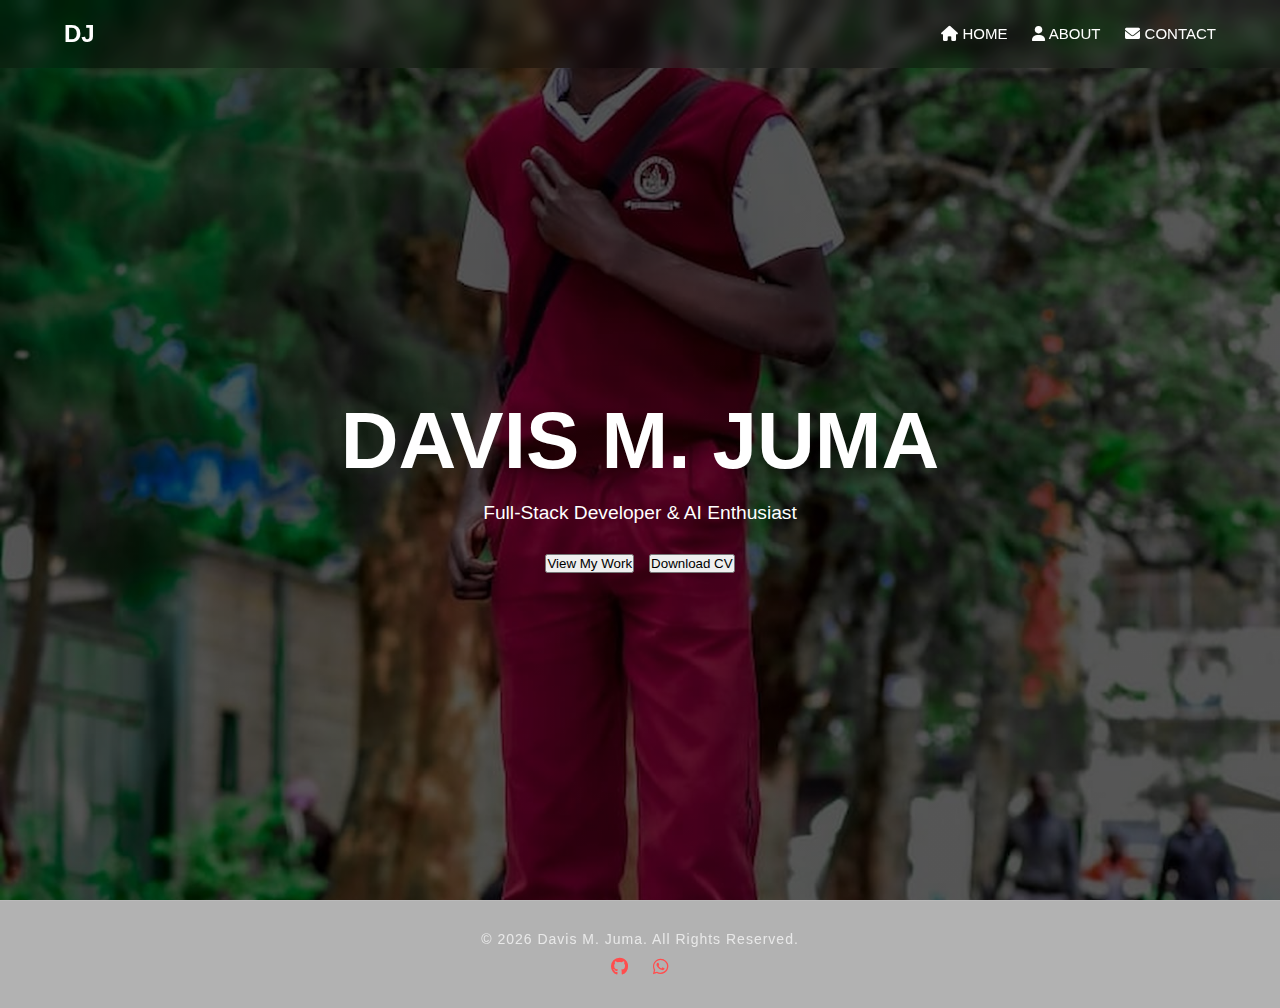
<file: index.html>
<!DOCTYPE html>
<html lang="en">
<head>
    <meta charset="UTF-8">
    <meta name="viewport" content="width=device-width, initial-scale=1.0">
    <title>Davis Juma | Portfolio</title>
    <link rel="stylesheet" href="https://cdnjs.cloudflare.com/ajax/libs/font-awesome/6.0.0-beta3/css/all.min.css">
    <link rel="stylesheet" href="back.css">
</head>
<body>
    <div class="banner">
        <div id="preloader">
    <div class="loader"></div>
</div>
        <nav class="navbar">
            <div class="logo">DJ</div> <ul>
                <li><a href="index.html"><i class="fas fa-home"></i> HOME</a></li>
                <li><a href="aboutme.html"><i class="fas fa-user"></i> ABOUT</a></li>
                <li><a href="contactme.html"><i class="fas fa-envelope"></i> CONTACT</a></li>
            </ul>
        </nav>
        <div class="content">
            <h1>DAVIS M. JUMA</h1>
            <p>Full-Stack Developer & AI Enthusiast</p>
            <div class="button-group">
                <button class="main-btn" onclick="location.href='aboutme.html'">View My Work</button>
                <button class="sub-btn">Download CV</button>
            </div>
        </div>
    </div>
    <footer class="footer">
    <p>&copy; 2026 Davis M. Juma. All Rights Reserved.</p>
    <div class="footer-links">
        <a href="https://github.com/Davis-Juma" target="_blank"><i class="fab fa-github"></i></a>
        <a href="https://wa.me/254705074141" target="_blank"><i class="fab fa-whatsapp"></i></a>
    </div>
</footer>
<link rel="stylesheet" href="https://cdnjs.cloudflare.com/ajax/libs/font-awesome/6.0.0-beta3/css/all.min.css">
<script>
    window.addEventListener("load", function() {
        const preloader = document.getElementById("preloader");
        preloader.classList.add("loader-fade");
        // Remove from DOM after fade out
        setTimeout(() => {
            preloader.style.display = "none";
        }, 500);
    });
</script>
</body>
</html>
</file>
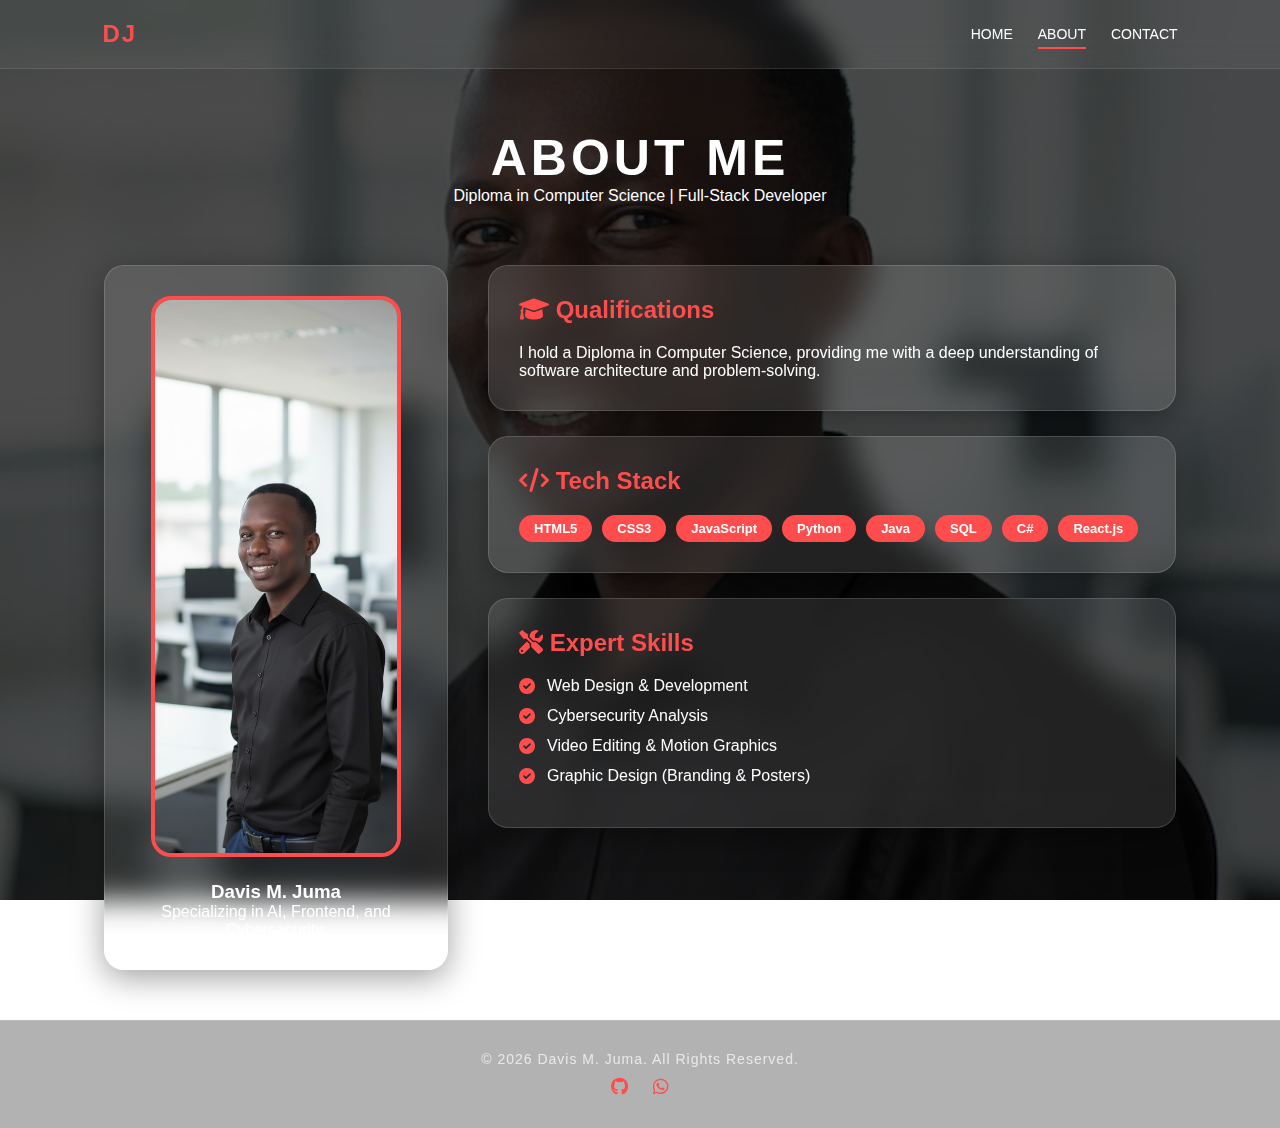
<file: aboutme.html>
<!DOCTYPE html>
<html lang="en">
<head>
    <meta charset="UTF-8">
    <meta name="viewport" content="width=device-width, initial-scale=1.0">
    <title>About Me | Davis Juma</title>
    <link rel="stylesheet" href="aboutme.css">
    
</head>
<body>
    <div class="main-container">
        <div id="preloader">
    <div class="loader"></div>
</div>
        <nav class="navbar">
            <div class="logo">DJ</div>
            <ul>
                <li><a href="index.html">HOME</a></li>
                <li><a href="aboutme.html" class="active">ABOUT</a></li>
                <li><a href="contactme.html">CONTACT</a></li>
            </ul>
        </nav>

        <header class="about-header">
            <h1>ABOUT ME</h1>
            <p>Diploma in Computer Science | Full-Stack Developer</p>
        </header>

        <main class="about-grid">
            <section class="profile-card">
                <div class="profile-img-container">
                    <img src="dhlfblc_082624 (1).jpg" alt="Davis Juma">
                </div>
                <h3>Davis M. Juma</h3>
                <p>Specializing in AI, Frontend, and Cybersecurity.</p>
            </section>

            <div class="details-container">
                <section class="info-section">
                    <h2><i class="fas fa-graduation-cap"></i> Qualifications</h2>
                    <p>I hold a Diploma in Computer Science, providing me with a deep understanding of software architecture and problem-solving.</p>
                </section>

                <section class="info-section">
                    <h2><i class="fas fa-code"></i> Tech Stack</h2>
                    <div class="tags">
                        <span>HTML5</span> <span>CSS3</span> <span>JavaScript</span> 
                        <span>Python</span> <span>Java</span> <span>SQL</span> 
                        <span>C#</span> <span>React.js</span>
                    </div>
                </section>

                <section class="info-section">
                    <h2><i class="fas fa-tools"></i> Expert Skills</h2>
                    <ul>
                        <li><i class="fas fa-check-circle"></i> Web Design & Development</li>
                        <li><i class="fas fa-check-circle"></i> Cybersecurity Analysis</li>
                        <li><i class="fas fa-check-circle"></i> Video Editing & Motion Graphics</li>
                        <li><i class="fas fa-check-circle"></i> Graphic Design (Branding & Posters)</li>
                    </ul>
                </section>
            </div>
        </main>
    </div>
    <footer class="footer">
    <p>&copy; 2026 Davis M. Juma. All Rights Reserved.</p>
    <div class="footer-links">
        <a href="https://github.com/Davis-Juma" target="_blank"><i class="fab fa-github"></i></a>
        <a href="https://wa.me/254705074141" target="_blank"><i class="fab fa-whatsapp"></i></a>
    </div>
</footer>
<link rel="stylesheet" href="https://cdnjs.cloudflare.com/ajax/libs/font-awesome/6.0.0-beta3/css/all.min.css">
<script>
    window.addEventListener("load", function() {
        const preloader = document.getElementById("preloader");
        preloader.classList.add("loader-fade");
        // Remove from DOM after fade out
        setTimeout(() => {
            preloader.style.display = "none";
        }, 500);
    });
</script>
</body>
</html>
</file>
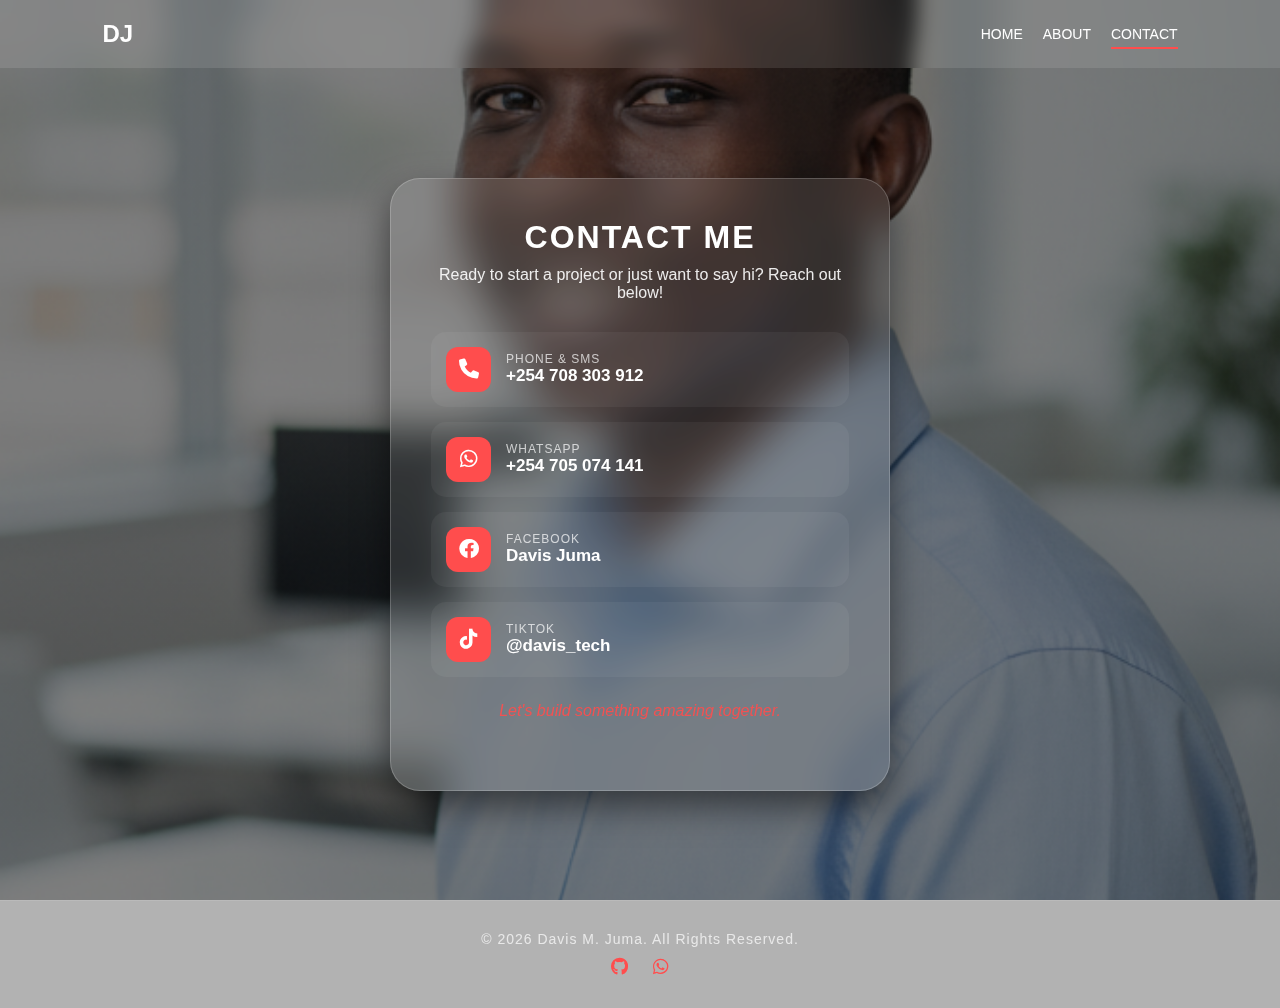
<file: contactme.html>
<!DOCTYPE html>
<html lang="en">
<head>
    <meta charset="UTF-8">
    <meta name="viewport" content="width=device-width, initial-scale=1.0">
    <title>Contact Me | Davis Juma</title>
    <link rel="stylesheet" href="contactme.css">
   
</head>
<body>
    <div class="contact-container">
        <div id="preloader">
    <div class="loader"></div>
</div>
        <nav class="navbar">
            <div class="logo">DJ</div>
            <ul>
                <li><a href="index.html">HOME</a></li>
                <li><a href="aboutme.html">ABOUT</a></li>
                <li><a href="contactme.html" class="active">CONTACT</a></li>
            </ul>
        </nav>

        <main class="contact-content">
            <div class="contact-card">
                <h1>CONTACT ME</h1>
                <p>Ready to start a project or just want to say hi? Reach out below!</p>
                
                <ul class="contact-list">
                    <li>
                        <div class="icon-box"><i class="fas fa-phone"></i></div>
                        <div class="text-box">
                            <span>Phone & SMS</span>
                            <a href="tel:+254708303912">+254 708 303 912</a>
                        </div>
                    </li>
                    <li>
                        <div class="icon-box"><i class="fab fa-whatsapp"></i></div>
                        <div class="text-box">
                            <span>WhatsApp</span>
                            <a href="https://wa.me/254705074141" target="_blank">+254 705 074 141</a>
                        </div>
                    </li>
                    <li>
                        <div class="icon-box"><i class="fab fa-facebook"></i></div>
                        <div class="text-box">
                            <span>Facebook</span>
                            <a href="https://facebook.com" target="_blank">Davis Juma</a>
                        </div>
                    </li>
                    <li>
                        <div class="icon-box"><i class="fab fa-tiktok"></i></div>
                        <div class="text-box">
                            <span>TikTok</span>
                            <a href="https://www.tiktok.com/@user9528034067546" target="_blank">@davis_tech</a>
                        </div>
                    </li>
                </ul>

                <div class="social-footer">
                    <p>Let's build something amazing together.</p>
                </div>
            </div>
        </main>
    </div>
     <link rel="stylesheet" href="https://cdnjs.cloudflare.com/ajax/libs/font-awesome/6.0.0-beta3/css/all.min.css">
    <script>
    window.addEventListener("load", function() {
        const preloader = document.getElementById("preloader");
        preloader.classList.add("loader-fade");
        // Remove from DOM after fade out
        setTimeout(() => {
            preloader.style.display = "none";
        }, 500);
    });
</script>
</body>
<footer class="footer">
    <p>&copy; 2026 Davis M. Juma. All Rights Reserved.</p>
    <div class="footer-links">
        <a href="https://github.com/Davis-Juma" target="_blank"><i class="fab fa-github"></i></a>
        <a href="https://wa.me/254705074141" target="_blank"><i class="fab fa-whatsapp"></i></a>
    </div>
</footer>
</html>
</file>
<file: back.css>
/* * Copyright (c) 2026 Davis M. Juma. 
 * All rights reserved.
 * Professional Stylesheet for Davis Juma Portfolio.
 */

* {
    margin: 0;
    padding: 0;
}
/* --- Global Styles --- */
* {
    margin: 0;
    padding: 0;
    box-sizing: border-box;
    font-family: 'Poppins', sans-serif;
}
/* --- Preloader Styles --- */
#preloader {
    position: fixed;
    top: 0;
    left: 0;
    width: 100%;
    height: 100vh;
    background: #000; /* Matches your dark theme */
    display: flex;
    justify-content: center;
    align-items: center;
    z-index: 9999; /* Always on top */
    transition: opacity 0.5s ease;
}

.loader {
    width: 50px;
    height: 50px;
    border: 5px solid rgba(255, 255, 255, 0.1);
    border-top: 5px solid #ff4d4d; /* Your signature red color */
    border-radius: 50%;
    animation: spin 1s linear infinite;
}

@keyframes spin {
    0% { transform: rotate(0deg); }
    100% { transform: rotate(360deg); }
}

/* Class to hide the loader */
.loader-fade {
    opacity: 0;
    pointer-events: none;
}
/* --- Banner & Background --- */
.banner {
    width: 100%;
    min-height: 100vh; /* Changed to min-height for long content */
    background-image: linear-gradient(rgba(0,0,0,0.65), rgba(0,0,0,0.65)), url("IMG-20241023-WA0044.jpg");
    background-size: cover;
    background-position: center;
    background-attachment: fixed;
    display: flex;
    flex-direction: column;
}

/* --- Navbar (Fits all screens) --- */
.navbar {
    width: 100%;
    display: flex;
    align-items: center;
    justify-content: space-between;
    padding: 20px 5%;
    background: rgba(0, 0, 0, 0.2);
    backdrop-filter: blur(8px);
    position: sticky;
    top: 0;
    z-index: 1000;
}

.logo {
    color: #fff;
    font-size: 24px;
    font-weight: bold;
}

.navbar ul {
    display: flex;
    list-style: none;
}

.navbar ul li {
    margin-left: 25px;
}

.navbar ul li a {
    color: #fff;
    text-decoration: none;
    font-size: 15px;
    font-weight: 500;
    transition: 0.3s;
}

/* --- Content (Responsive Text) --- */
.content {
    flex: 1;
    display: flex;
    flex-direction: column;
    justify-content: center;
    align-items: center;
    text-align: center;
    padding: 20px;
    color: #fff;
}

.content h1 {
    /* Clamps font between 32px and 80px based on screen size */
    font-size: clamp(2rem, 8vw, 5rem); 
    margin-bottom: 15px;
}

.content p {
    font-size: clamp(1rem, 2vw, 1.2rem);
    max-width: 600px;
    margin-bottom: 30px;
}

.button-group {
    display: flex;
    gap: 15px;
    flex-wrap: wrap; /* Buttons stack on small phones */
    justify-content: center;
}

/* --- Responsive Media Queries --- */
@media (max-width: 768px) {
    .navbar {
        padding: 15px 5%;
    }
    
    .navbar ul li {
        margin-left: 15px;
    }

    .navbar ul li a {
        font-size: 13px;
    }
}

@media (max-width: 480px) {
    .navbar {
        flex-direction: column; /* Logo on top, Nav below on tiny screens */
        gap: 10px;
    }
}
.footer {
    width: 100%;
    padding: 30px 0;
    background: rgba(0, 0, 0, 0.3); 
    backdrop-filter: blur(5px);
    text-align: center;
    color: rgba(255, 255, 255, 0.7); 
    border-top: 1px solid rgba(255, 255, 255, 0.1);
    margin-top: auto; 
}

.footer p {
    font-size: 14px;
    letter-spacing: 1px;
}

.footer-links {
    margin-top: 10px;
}

.footer-links a {
    color: #ff4d4d; 
    margin: 0 10px;
    font-size: 18px;
    text-decoration: none;
    transition: 0.3s;
}

.footer-links a:hover {
    color: #fff;
}
/* Optimization for Mobile Performance */
@media (max-width: 768px) {
    .banner, .main-container, .contact-container {
        /* Standard scroll is much faster for mobile processors */
        background-attachment: scroll !important;
        /* Ensures the image doesn't look stretched when scrolling */
        background-size: cover;
    }
}
</file>
<file: aboutme.css>
/* * Copyright (c) 2026 Davis M. Juma. 
 * All rights reserved.
 * Professional Stylesheet for Davis Juma Portfolio.
 */

* {
    margin: 0;
    padding: 0;
}
* {
    margin: 0;
    padding: 0;
    box-sizing: border-box;
    font-family: 'Segoe UI', Tahoma, Geneva, Verdana, sans-serif;
}

/* --- Main Background Section --- */
.main-container {
    width: 100%;
    min-height: 100vh;
    /* This line now uses your professional office photo! */
    background: linear-gradient(rgba(0,0,0,0.7), rgba(0,0,0,0.7)), url("dhlfblc_082624 (1).jpg");
    background-size: cover;
    background-position: center;
    background-attachment: fixed;
    color: #fff;
    padding-bottom: 50px;
}
/* --- Preloader Styles --- */
#preloader {
    position: fixed;
    top: 0;
    left: 0;
    width: 100%;
    height: 100vh;
    background: #000; /* Matches your dark theme */
    display: flex;
    justify-content: center;
    align-items: center;
    z-index: 9999; /* Always on top */
    transition: opacity 0.5s ease;
}

.loader {
    width: 50px;
    height: 50px;
    border: 5px solid rgba(255, 255, 255, 0.1);
    border-top: 5px solid #ff4d4d; /* Your signature red color */
    border-radius: 50%;
    animation: spin 1s linear infinite;
}

@keyframes spin {
    0% { transform: rotate(0deg); }
    100% { transform: rotate(360deg); }
}

/* Class to hide the loader */
.loader-fade {
    opacity: 0;
    pointer-events: none;
}

/* --- Navbar (Shared with Home for consistency) --- */
.navbar {
    display: flex;
    justify-content: space-between;
    align-items: center;
    padding: 20px 8%;
    background: rgba(255, 255, 255, 0.05);
    backdrop-filter: blur(12px);
    border-bottom: 1px solid rgba(255, 255, 255, 0.1);
}

.logo { font-size: 24px; font-weight: 800; color: #ff4d4d; letter-spacing: 2px; }

.navbar ul { display: flex; list-style: none; }

.navbar ul li { margin-left: 25px; }

.navbar ul li a { 
    color: #fff; 
    text-decoration: none; 
    font-size: 14px; 
    font-weight: 500;
    transition: 0.3s; 
}

.active { border-bottom: 2px solid #ff4d4d; padding-bottom: 5px; }

/* --- About Me Content Layout --- */
.about-header { text-align: center; padding: 60px 20px; }

.about-header h1 { font-size: 50px; letter-spacing: 4px; font-weight: 900; }

.about-grid {
    display: grid;
    grid-template-columns: 1fr 2fr;
    gap: 40px;
    max-width: 1200px;
    margin: 0 auto;
    padding: 0 5%;
}

/* Glassmorphism Cards */
.profile-card, .info-section {
    background: rgba(255, 255, 255, 0.1);
    backdrop-filter: blur(15px);
    border: 1px solid rgba(255, 255, 255, 0.15);
    padding: 30px;
    border-radius: 20px;
    box-shadow: 0 8px 32px 0 rgba(0, 0, 0, 0.37);
}

.profile-card { text-align: center; }

.profile-img-container img {
    width: 100%;
    max-width: 250px;
    border-radius: 20px;
    border: 4px solid #ff4d4d;
    margin-bottom: 20px;
}

.info-section { margin-bottom: 25px; }

.info-section h2 { color: #ff4d4d; margin-bottom: 20px; font-size: 24px; }

/* Skills Tags */
.tags { display: flex; flex-wrap: wrap; gap: 10px; }

.tags span {
    background: #ff4d4d;
    padding: 6px 15px;
    border-radius: 25px;
    font-size: 13px;
    font-weight: 600;
}

.info-section ul { list-style: none; }

.info-section ul li { margin-bottom: 12px; font-size: 16px; display: flex; align-items: center; }

.info-section ul li i { color: #ff4d4d; margin-right: 12px; }

/* --- Mobile Responsiveness --- */
@media (max-width: 900px) {
    .about-grid { grid-template-columns: 1fr; }
    .about-header h1 { font-size: 38px; }
}
.footer {
    width: 100%;
    padding: 30px 0;
    background: rgba(0, 0, 0, 0.3); /* Transparent dark background */
    backdrop-filter: blur(5px);
    text-align: center;
    color: rgba(255, 255, 255, 0.7); /* Slightly faded white */
    border-top: 1px solid rgba(255, 255, 255, 0.1);
    margin-top: auto; /* Pushes it to the bottom of the container */
}

.footer p {
    font-size: 14px;
    letter-spacing: 1px;
}

.footer-links {
    margin-top: 10px;
}

.footer-links a {
    color: #ff4d4d;
    margin: 0 10px;
    font-size: 18px;
    text-decoration: none;
    transition: 0.3s;
}

.footer-links a:hover {
    color: #fff;
}
/* Optimization for Mobile Performance */
@media (max-width: 768px) {
    .banner, .main-container, .contact-container {
        /* Standard scroll is much faster for mobile processors */
        background-attachment: scroll !important;
        /* Ensures the image doesn't look stretched when scrolling */
        background-size: cover;
    }
}
</file>
<file: contactme.css>
/* * Copyright (c) 2026 Davis M. Juma. 
 * All rights reserved.
 * Professional Stylesheet for Davis Juma Portfolio.
 */

* {
    margin: 0;
    padding: 0;
    box-sizing: border-box;
}
* {
    margin: 0;
    padding: 0;
    box-sizing: border-box;
    font-family: 'Segoe UI', sans-serif;
}

/* --- Background Image (Blue Shirt Photo) --- */
.contact-container {
    width: 100%;
    min-height: 100vh;
    background: linear-gradient(rgba(0,0,0,0.5), rgba(0,0,0,0.5)), url("dwht_082844.jpg");
    background-size: cover;
    background-position: center;
    background-attachment: fixed;
    display: flex;
    flex-direction: column;
}

/* --- Navbar (Glass Effect) --- */
.navbar {
    display: flex;
    justify-content: space-between;
    align-items: center;
    padding: 20px 8%;
    background: rgba(255, 255, 255, 0.1);
    backdrop-filter: blur(10px);
}

.logo { color: #fff; font-size: 24px; font-weight: bold; }

.navbar ul { display: flex; list-style: none; }

.navbar ul li { margin-left: 20px; }

.navbar ul li a { color: #fff; text-decoration: none; font-size: 14px; }

.active { border-bottom: 2px solid #ff4d4d; padding-bottom: 5px; }

/* --- Contact Card (Glassmorphism) --- */
.contact-content {
    flex: 1;
    display: flex;
    justify-content: center;
    align-items: center;
    padding: 20px;
}

.contact-card {
    background: rgba(255, 255, 255, 0.1);
    backdrop-filter: blur(20px);
    border: 1px solid rgba(255, 255, 255, 0.2);
    padding: 40px;
    border-radius: 30px;
    max-width: 500px;
    width: 100%;
    text-align: center;
    color: #fff;
    box-shadow: 0 15px 35px rgba(0,0,0,0.5);
}

.contact-card h1 { font-size: 32px; letter-spacing: 2px; margin-bottom: 10px; }

.contact-card p { font-size: 16px; margin-bottom: 30px; opacity: 0.9; }

/* --- Animated Contact List --- */
.contact-list {
    list-style: none;
    text-align: left;
}

.contact-list li {
    display: flex;
    align-items: center;
    background: rgba(255, 255, 255, 0.05);
    margin-bottom: 15px;
    padding: 15px;
    border-radius: 15px;
    transition: 0.3s;
}

.contact-list li:hover {
    background: rgba(255, 255, 255, 0.15);
    transform: translateX(10px);
}

.icon-box {
    width: 45px;
    height: 45px;
    background: #ff4d4d;
    display: flex;
    justify-content: center;
    align-items: center;
    border-radius: 12px;
    margin-right: 15px;
    font-size: 20px;
}

.text-box span {
    display: block;
    font-size: 12px;
    text-transform: uppercase;
    letter-spacing: 1px;
    opacity: 0.7;
}

.text-box a {
    color: #fff;
    text-decoration: none;
    font-weight: bold;
    font-size: 17px;
}

.social-footer {
    margin-top: 25px;
    font-style: italic;
    font-size: 14px;
    color: #ff4d4d;
}

/* --- Mobile Fix --- */
@media (max-width: 480px) {
    .contact-card { padding: 25px; }
    .contact-card h1 { font-size: 24px; }
}
.footer {
    width: 100%;
    padding: 30px 0;
    background: rgba(0, 0, 0, 0.3); /* Transparent dark background */
    backdrop-filter: blur(5px);
    text-align: center;
    color: rgba(255, 255, 255, 0.7); /* Slightly faded white */
    border-top: 1px solid rgba(255, 255, 255, 0.1);
    margin-top: auto; /* Pushes it to the bottom of the container */
}

.footer p {
    font-size: 14px;
    letter-spacing: 1px;
}

.footer-links {
    margin-top: 10px;
}

.footer-links a {
    color: #ff4d4d; 
    margin: 0 10px;
    font-size: 18px;
    text-decoration: none;
    transition: 0.3s;
}

.footer-links a:hover {
    color: #fff;
}
</file>
